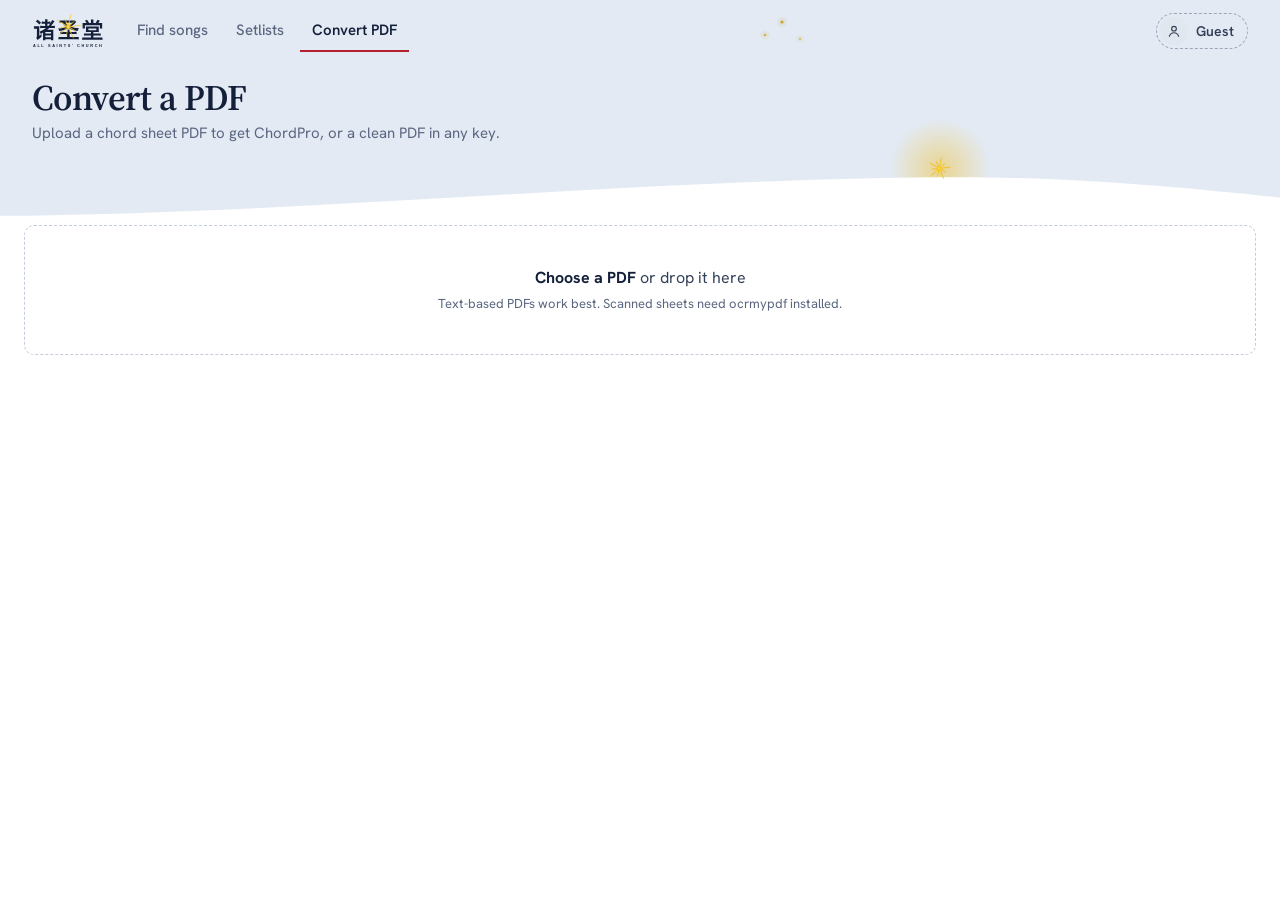
<file: static/index.html>
<!doctype html>
<html lang="en">
<head>
<meta charset="utf-8">
<meta name="viewport" content="width=device-width, initial-scale=1">
<title>Song Sheet Converter</title>
<link rel="preconnect" href="https://fonts.googleapis.com">
<link rel="preconnect" href="https://fonts.gstatic.com" crossorigin>
<link rel="stylesheet" href="https://fonts.googleapis.com/css2?family=Hanken+Grotesk:wght@400;500;600;700&family=Source+Serif+4:ital,opsz,wght@0,8..60,400..700;1,8..60,400..700&family=Noto+Serif+SC:wght@400;600&display=swap">
<link rel="stylesheet" href="/static/theme.css">
<script src="/static/track.js"></script>
<script src="/static/common.js"></script>
<script src="/static/nav.js" defer></script>
<style>
  :root { --verse: #8db8ff; --chorus: #f0c46a; --bridge: #c3a6ff; --other: var(--line-strong); }
  @media (prefers-color-scheme: light) { :root { --verse: #3b73c4; --chorus: #d0762b; --bridge: #6f4fc0; } }
  main { padding: 0 16px 32px; }
  .drop { border: 1.5px dashed var(--line-strong); border-radius: 10px; background: transparent;
          padding: 40px 20px; text-align: center; cursor: pointer; transition: .15s; color: var(--soft); }
  .drop.over, .drop:hover { border-color: var(--muted); background: var(--accent-soft); }
  .drop strong { color: var(--text); }
  .drop small { display: block; color: var(--muted); margin-top: 6px; font-size: 13px; }
  .compact .drop { padding: 14px; }
  .compact .drop small { display: none; }
  .error { color: var(--err); margin-top: 10px; }
  .work { display: none; grid-template-columns: minmax(340px, 440px) 1fr; gap: 16px; margin-top: 16px;
          align-items: start; }
  .compact .work { display: grid; }
  .side { display: flex; flex-direction: column; gap: 16px; min-width: 0; }
  .song { font: 600 20px/1.25 var(--serif); margin-bottom: 2px; word-break: break-word; }
  .keyinfo { color: var(--muted); font-size: 13px; margin-bottom: 14px; }
  .keyinfo b { color: var(--text); }
  .warn { background: var(--warn-soft); color: var(--warn); border-radius: 8px; padding: 8px 10px;
          font-size: 13px; margin-bottom: 12px; display: none; }
  .row { display: grid; grid-template-columns: 1fr 1fr; gap: 10px; margin-bottom: 12px; }
  label { display: block; font-size: 13px; color: var(--muted); margin-bottom: 5px; font-weight: 600; }
  select, textarea { width: 100%; }
  select { font-size: 15px; }
  #to { color: var(--key); font-weight: 700; }  /* the key it'll be in: red, like every key */
  #to option { color: var(--text); font-weight: 400; }
  textarea { font: 12.5px/1.45 ui-monospace, Menlo, monospace; height: 45vh; resize: vertical; margin-top: 4px; }
  .btns { display: flex; gap: 8px; }
  .btns button { flex: 1; padding: 11px 6px; }
  button.small { padding: 6px 10px; font-size: 13px; }
  .hint { font-size: 13px; color: var(--muted); margin-top: 8px; }

  /* Arrangement */
  .arr-head { display: flex; align-items: center; gap: 8px; margin-bottom: 12px; }
  .arr-head h2 { flex: 1; margin: 0; font: 600 20px/1.2 var(--serif); }
  #order { list-style: none; margin: 0; padding: 0; display: flex; flex-direction: column; gap: 6px; }
  #order li { display: flex; align-items: center; gap: 6px; padding: 6px 6px 6px 2px;
              background: var(--field); border: 1px solid var(--line); border-left: 3px solid var(--other);
              border-radius: 8px; user-select: none; }
  #order li[data-kind="verse"] { border-left-color: var(--verse); }
  #order li[data-kind="chorus"], #order li[data-kind="ref"] { border-left-color: var(--chorus); }
  #order li[data-kind="bridge"] { border-left-color: var(--bridge); }
  #order li.dragging { position: relative; z-index: 2; box-shadow: 0 8px 20px rgba(4,8,16,.5); }
  .grip { cursor: grab; color: var(--muted); padding: 6px 8px; font-size: 16px; line-height: 1;
          touch-action: none; user-select: none; -webkit-user-select: none; -webkit-touch-callout: none; }
  .grip:active { cursor: grabbing; }
  .num { color: var(--muted); font-size: 12px; width: 14px; text-align: right; font-variant-numeric: tabular-nums; }
  .name { flex: 1; font-weight: 500; }
  .rep { font-size: 12px; color: var(--muted); }
  #order select { width: auto; padding: 4px 6px; font-size: 13px; background: var(--panel); }
  .del { background: none; border: 0; color: var(--muted); padding: 4px 6px; font-size: 15px; font-weight: 400; line-height: 1; }
  .del:hover { color: var(--err); }
  .empty { color: var(--muted); font-size: 13px; padding: 8px 0; }
  .add { display: flex; gap: 8px; margin-top: 10px; }
  .add select { flex: 1; }
  .check { display: flex; align-items: center; gap: 8px; margin-top: 14px; font-size: 14px; }
  .check input { width: auto; margin: 0; }
  .missing { font-size: 12px; color: var(--warn); margin-top: 8px; }
  .toggle { display: flex; gap: 10px; align-items: flex-start; margin: 4px 0 14px; cursor: pointer;
            font-weight: 400; color: var(--text); font-size: 15px; }
  .toggle input { width: auto; margin: 3px 0 0; }
  .toggle b { font-weight: 600; }
  .toggle small { color: var(--muted); font-size: 13px; line-height: 1.4; }
  .card.editor { padding-top: 4px; padding-bottom: 4px; }
  details summary { cursor: pointer; font-size: 15px; font-weight: 600; padding: 12px 0; }
  details[open] { padding-bottom: 12px; }

  .preview { padding: 0; overflow: hidden; position: sticky; top: 16px; height: calc(100vh - 32px); }
  .preview iframe { border: 0; width: 100%; height: 100%; display: block; }
  .busy { position: absolute; top: 10px; right: 14px; font-size: 12px; color: var(--muted); }
  @media (min-width: 700px) {
    main { padding: 0 24px 32px; }
  }
  @media (max-width: 820px) {
    .work, .compact .work { grid-template-columns: 1fr; }
    .preview { position: relative; height: 80vh; }
  }
</style>
</head>
<body>
<header class="sky">
  <nav class="topnav" aria-label="Main">
    <span class="logo" id="logo" role="img" aria-label="诸圣堂 All Saints' Church"></span>
    <a href="/"><span class="full">Find songs</span><span class="short">Songs</span></a>
    <a href="/sets" data-tab="sets"><span class="full">Setlists</span><span class="short">Sets</span></a>
    <a href="/convert" aria-current="page"><span class="full">Convert PDF</span><span class="short">Convert</span></a>
  </nav>
  <div class="page-head">
    <h1>Convert a PDF</h1>
    <p>Upload a chord sheet PDF to get ChordPro, or a clean PDF in any key.</p>
  </div>
</header>
<main id="app">
  <div class="drop" id="drop">
    <input type="file" id="file" accept="application/pdf" hidden>
    <div id="dropText"><strong>Choose a PDF</strong> or drop it here</div>
    <small>Text-based PDFs work best. Scanned sheets need ocrmypdf installed.</small>
  </div>
  <div class="error" id="error"></div>

  <div class="work">
    <div class="side">
      <section class="card">
        <div class="song" id="song"></div>
        <div class="keyinfo" id="keyinfo"></div>
        <div class="warn" id="warn"></div>
        <div class="row">
          <div><label for="from">Original key</label><select id="from"></select></div>
          <div><label for="to">Transpose to</label><select id="to"></select></div>
        </div>
        <label class="toggle">
          <input type="checkbox" id="custom">
          <span><b>Custom layout</b><br><small>Re-typeset the song so you can change columns, paper and section order.
            Off = your original PDF with only the chords changed.</small></span>
        </label>
        <div class="row" id="customOpts" hidden>
          <div><label for="columns">Columns</label>
            <select id="columns"><option>1</option><option>2</option><option>3</option></select></div>
          <div><label for="paper">Paper</label>
            <select id="paper"><option>A4</option><option>Letter</option></select></div>
        </div>
        <div class="btns">
          <button id="dlCho" class="secondary">Download .cho</button>
          <button id="dlPdf">Download PDF</button>
        </div>
      </section>

      <section class="card" id="arrCard" hidden>
        <div class="arr-head">
          <h2>Arrangement</h2>
          <button class="secondary small" id="useSheet" hidden>Use sheet's order</button>
          <button class="secondary small" id="reset">Reset</button>
        </div>
        <ol id="order"></ol>
        <div class="add">
          <select id="addSel" aria-label="Section to add"></select>
          <button class="secondary small" id="addBtn">+ Add</button>
        </div>
        <div class="missing" id="missing"></div>
        <label class="check" style="text-transform:none;letter-spacing:0;font-weight:400;color:var(--text)">
          <input type="checkbox" id="expand" checked> Write out repeated sections in full
        </label>
        <div class="hint">Drag ⋮⋮ to reorder. Repeats show as "(x2)" etc.</div>
      </section>

      <section class="card editor">
        <details id="editor">
          <summary>Edit ChordPro text</summary>
          <textarea id="cho" spellcheck="false" aria-label="ChordPro text"></textarea>
          <div class="hint" id="editHint"></div>
        </details>
      </section>
    </div>
    <section class="card preview">
      <span class="busy" id="busy"></span>
      <iframe id="pdf" title="PDF preview"></iframe>
    </section>
  </div>
</main>

<script>
const MAJOR = ["C","Db","D","Eb","E","F","F#","G","Ab","A","Bb","B"];
const MINOR = ["Cm","C#m","Dm","Ebm","Em","Fm","F#m","Gm","G#m","Am","Bbm","Bm"];
const $ = id => document.getElementById(id);
let songName = "song", previewUrl = null, previewTimer = null, previewSeq = 0;
let uploadId = null, layout = { font_size: 11, superscripts: false };
// Arrangement state. orderTouched = false means "use the document as-is".
let sections = [], docOrder = [], sheetOrder = null, order = [], orderTouched = false;

// ---------------------------------------------------------------- upload
const drop = $("drop"), file = $("file");
drop.onclick = () => file.click();
file.onchange = () => file.files[0] && upload(file.files[0]);
drop.ondragover = e => { e.preventDefault(); drop.classList.add("over"); };
drop.ondragleave = () => drop.classList.remove("over");
drop.ondrop = e => { e.preventDefault(); drop.classList.remove("over");
                     e.dataTransfer.files[0] && upload(e.dataTransfer.files[0]); };

async function upload(f) {
  $("error").textContent = "";
  $("dropText").innerHTML = `Converting <strong>${esc(f.name)}</strong>…`;
  const fd = new FormData(); fd.append("pdf", f);
  try {
    const r = await fetch("/api/convert", { method: "POST", body: fd });
    const data = await r.json();
    if (!r.ok) throw new Error(data.error || "Conversion failed");
    songName = data.name;
    uploadId = data.upload_id;
    layout = data.layout;
    // Custom layout starts from the source's own columns and paper size.
    $("columns").value = String(Math.min(3, layout.columns));
    $("paper").value = layout.paper;
    $("cho").value = data.cho;
    $("song").textContent = titleOf(data.cho) || data.name;
    showKeys(data);
    setSections(data, true);
    $("app").classList.add("compact");
    refreshPreview(0);
  } catch (err) {
    $("error").textContent = err.message;
  } finally {
    $("dropText").innerHTML = "<strong>Choose another PDF</strong> or drop it here";
    file.value = "";
  }
}

// ---------------------------------------------------------------- keys
function showKeys({ declared, detected, source }) {
  const parts = [];
  if (declared) parts.push(`Sheet says <b>${declared}</b>`);
  if (detected) parts.push(`Detected <b>${detected.key}</b> (confidence ${detected.confidence.toFixed(2)})`);
  $("keyinfo").innerHTML = parts.join(" · ") || "No key found";
  const warn = $("warn");
  if (declared && detected && declared !== detected.key) {
    warn.textContent = `The sheet's key (${declared}) and the chord analysis (${detected.key}) disagree. ` +
                       `Using ${declared}; change "Original key" if that's wrong.`;
    warn.style.display = "block";
  } else warn.style.display = "none";
  $("from").innerHTML = [...MAJOR, ...MINOR].map(k => `<option>${k}</option>`).join("");
  $("from").value = source;
  fillTargets(source);
}

function fillTargets(src) {
  const list = MINOR.includes(src) ? MINOR : MAJOR;
  const i0 = list.indexOf(src);
  $("to").innerHTML = list.map((k, i) => {
    let d = (i - i0 + 12) % 12; if (d > 6) d -= 12;
    const label = d === 0 ? `${k} (original)` : `${k} (${d > 0 ? "+" : "−"}${Math.abs(d)})`;
    return `<option value="${k}">${label}</option>`;
  }).join("");
  $("to").value = src;
}

$("from").onchange = () => { fillTargets($("from").value); refreshPreview(0); };
for (const id of ["to", "paper", "columns", "expand"]) $(id).onchange = () => refreshPreview(0);

function isCustom() { return $("custom").checked; }
function applyMode() {
  $("customOpts").hidden = $("arrCard").hidden = !isCustom();
  $("editHint").textContent = isCustom()
    ? "Original key. Fixes here flow into the arrangement, preview and both downloads."
    : "Original key. Fixes here go into the .cho download. The PDF keeps your original page and only swaps chords — turn on Custom layout to re-typeset from this text.";
}
$("custom").onchange = () => { applyMode(); refreshPreview(0); };
applyMode();

// ---------------------------------------------------------------- arrangement
function kindOf(id) { return (sections.find(s => s.id === id) || {}).kind || "other"; }

function setSections(data, fresh) {
  sections = data.sections;
  docOrder = data.doc_order;
  sheetOrder = data.sheet_order;
  const ids = new Set(sections.map(s => s.id));
  if (fresh || !orderTouched) { order = docOrder.map(o => ({ ...o })); orderTouched = false; }
  else order = order.filter(o => ids.has(o.id));  // drop sections removed by text edits
  $("useSheet").hidden = !sheetOrder || !sheetOrder.length;
  $("missing").textContent = data.sheet_missing && data.sheet_missing.length
    ? `Sheet order mentions sections not in this PDF: ${[...new Set(data.sheet_missing)].join(", ")}` : "";
  $("addSel").innerHTML = sections.map(s => `<option value="${esc(s.id)}">${esc(s.id)}</option>`).join("");
  renderOrder();
}

function renderOrder() {
  const ol = $("order");
  if (!order.length) { ol.innerHTML = `<li class="empty" style="border:0;background:none">No sections — add one below.</li>`; return; }
  const count = {};
  ol.innerHTML = order.map((o, i) => {
    count[o.id] = (count[o.id] || 0) + 1;
    const rep = count[o.id] > 1 ? `<span class="rep">repeat</span>` : "";
    const times = [1,2,3,4,5,6,8].map(n => `<option value="${n}" ${n === o.times ? "selected" : ""}>×${n}</option>`).join("");
    return `<li data-i="${i}" data-kind="${kindOf(o.id)}">
      <span class="grip" title="Drag to reorder" aria-hidden="true">⋮⋮</span>
      <span class="num">${i + 1}</span>
      <span class="name">${esc(o.id)}</span>${rep}
      <select data-i="${i}" aria-label="Times to play ${esc(o.id)}">${times}</select>
      <button class="del" data-i="${i}" title="Remove" aria-label="Remove ${esc(o.id)}">✕</button>
    </li>`;
  }).join("");
}

function changed() { orderTouched = true; renderOrder(); refreshPreview(0); }

$("order").addEventListener("change", e => {
  if (e.target.tagName === "SELECT") { order[+e.target.dataset.i].times = +e.target.value; changed(); }
});
$("order").addEventListener("click", e => {
  const del = e.target.closest(".del");
  if (del) { order.splice(+del.dataset.i, 1); changed(); }
});
$("addBtn").onclick = () => { if ($("addSel").value) { order.push({ id: $("addSel").value, times: 1 }); changed(); } };
$("reset").onclick = () => { order = docOrder.map(o => ({ ...o })); orderTouched = false; renderOrder(); refreshPreview(0); };
$("useSheet").onclick = () => { order = sheetOrder.map(o => ({ ...o })); changed(); };

// Drag and drop: move DOM nodes while dragging, rebuild the array on drop.
// Pointer events rather than HTML5 drag-and-drop, which iOS Safari never fires.
// The grip is the only handle, so a finger anywhere else on the row still scrolls.
let drag = null;

function dragTo(y) {
  const list = $("order");
  drag.el.style.transform = `translateY(${y - drag.y}px)`;
  const over = [...list.children].find(li => {
    if (li === drag.el) return false;
    const r = li.getBoundingClientRect();
    return y >= r.top && y <= r.bottom;
  });
  if (!over) return;
  const r = over.getBoundingClientRect();
  list.insertBefore(drag.el, y > r.top + r.height / 2 ? over.nextSibling : over);
  drag.y = y;                        // the row just changed slots: re-anchor it under the finger
  drag.el.style.transform = "";
}

// Held near the top or bottom of the screen, the page keeps scrolling, so a long
// section list can be crossed without lifting the finger.
function dragScroll() {
  if (!drag) return;
  const step = drag.at < 72 ? -10 : drag.at > innerHeight - 72 ? 10 : 0;
  if (step) {
    const was = scrollY;
    scrollBy(0, step);
    drag.y -= scrollY - was;         // the row scrolled with the page; the finger did not
    dragTo(drag.at);
  }
  requestAnimationFrame(dragScroll);
}

$("order").addEventListener("pointerdown", e => {
  const grip = e.target.closest(".grip");
  if (!grip || e.button) return;
  const el = grip.closest("li");
  if (!el) return;
  e.preventDefault();
  grip.setPointerCapture(e.pointerId);
  drag = { el, id: e.pointerId, y: e.clientY, at: e.clientY };
  el.classList.add("dragging");
  requestAnimationFrame(dragScroll);
});
$("order").addEventListener("pointermove", e => {
  if (!drag || e.pointerId !== drag.id) return;
  e.preventDefault();
  drag.at = e.clientY;
  dragTo(e.clientY);
});
function dragEnd(e) {
  if (!drag || e.pointerId !== drag.id) return;
  drag.el.classList.remove("dragging");
  drag.el.style.transform = "";
  drag = null;
  const newOrder = [...$("order").children].map(li => order[+li.dataset.i]);
  const moved = newOrder.some((o, i) => o !== order[i]);
  order = newOrder;
  if (moved) changed(); else renderOrder();
}
$("order").addEventListener("pointerup", dragEnd);
$("order").addEventListener("pointercancel", dragEnd);

// Text edits: re-read sections (debounced), then refresh the preview.
let sectionTimer = null;
$("cho").oninput = () => {
  clearTimeout(sectionTimer);
  sectionTimer = setTimeout(async () => {
    try {
      const r = await fetch("/api/sections", { method: "POST", headers: { "Content-Type": "application/json" },
                                               body: JSON.stringify({ cho: $("cho").value }) });
      setSections(await r.json(), false);
    } catch (_) {}
    if (isCustom()) refreshPreview(0);
  }, 600);
};

// ---------------------------------------------------------------- preview + downloads
function body() {
  return JSON.stringify({
    mode: isCustom() ? "custom" : "original", upload_id: uploadId,
    cho: $("cho").value, from: $("from").value, to: $("to").value,
    paper: $("paper").value, columns: +$("columns").value, name: outName(),
    font_size: layout.font_size, superscripts: layout.superscripts,
    order: isCustom() && orderTouched ? order : null, expand_repeats: $("expand").checked,
  });
}
function outName() { return `${songName} (${$("to").value})`; }
async function post(url) {
  const r = await fetch(url, { method: "POST", headers: { "Content-Type": "application/json" }, body: body() });
  if (!r.ok) throw new Error((await r.json()).error || "Request failed");
  return r;
}
function refreshPreview(delay) {
  clearTimeout(previewTimer);
  previewTimer = setTimeout(async () => {
    const seq = ++previewSeq;
    $("busy").textContent = "Rendering…";
    try {
      const blob = await (await post("/api/pdf")).blob();
      if (seq !== previewSeq) return;
      if (previewUrl) URL.revokeObjectURL(previewUrl);
      previewUrl = URL.createObjectURL(blob);
      $("pdf").src = previewUrl + "#toolbar=0&view=FitH";
      $("busy").textContent = "";
    } catch (err) { $("busy").textContent = err.message; }
  }, delay);
}
function save(blob, name) {
  const a = document.createElement("a");
  a.href = URL.createObjectURL(blob); a.download = name; a.click();
  setTimeout(() => URL.revokeObjectURL(a.href), 1000);
}
$("dlPdf").onclick = async () => {
  try { save(await (await post("/api/pdf")).blob(), outName() + ".pdf"); }
  catch (err) { $("error").textContent = err.message; }
};
$("dlCho").onclick = async () => {
  try {
    const { cho } = await (await post("/api/transpose")).json();
    save(new Blob([cho], { type: "text/plain" }), outName() + ".cho");
  } catch (err) { $("error").textContent = err.message; }
};

function titleOf(cho) { const m = cho.match(/^\{title:\s*(.*?)\s*\}/m); return m && m[1]; }
function esc(s) { return String(s).replace(/[&<>"]/g, c => ({ "&": "&amp;", "<": "&lt;", ">": "&gt;", '"': "&quot;" })[c]); }
</script>
</body>
</html>
</file>
<file: static/theme.css>
/* The site's look, shared by every page. The top of each page is a sky (the bar with three
   stars in it, the page's heading) over a hill with the logo's star glowing on its crest; below
   the hill is the page itself. Keys are the one red thing. nav.js draws the stars, hill and name.
   Night by default; by day (the device's light setting) the same scene in daylight.
   Pages use these colours by name and add only their own layout. */
:root {
  color-scheme: dark;
  --sky: #18253F;          /* the sky behind the bar and heading */
  --bg: #0F1726;           /* the page: the hill rising into it */
  --panel: #172135;        /* cards and boxes */
  --field: #0F1726;        /* inputs and rows inside a card */
  --text: #E8ECF3;
  --soft: #C3CBD8;         /* song titles in lists */
  --muted: #93A0B6;
  --line: #25314A;
  --line-strong: #3A4763;  /* outlines of buttons and inputs */
  --key: #F26D78;          /* keys, song numbers on a set, the current page */
  --key-soft: rgba(242, 109, 120, .12);
  --accent: #E8ECF3;       /* primary buttons (with --accent-text), focus */
  --accent-text: #0F1726;
  --accent-soft: rgba(232, 236, 243, .07);
  --warn: #F0C46A; --warn-soft: #2C2A22; --err: #FF9C8F;
  --star: #FFD84D; --star-edge: #F2B705;
  --stars: #F6F1DC;        /* the three stars in the sky */
  --glow: rgba(255, 216, 77, .38);
  --popover: #1E2B47; --guest-edge: #4A5878; --shadow: rgba(4, 8, 16, .55);
  --exit-bg: rgba(15, 23, 38, .72);
  --serif: "Source Serif 4", "Noto Serif SC", "Songti SC", serif;
  --sans: "Hanken Grotesk", "PingFang SC", "Noto Sans SC", system-ui, sans-serif;
  --hill-h: 56px;
}
/* Daylight: the same sky, pale; the page white; navy ink; the keys a deeper red. */
@media (prefers-color-scheme: light) {
  :root {
    color-scheme: light;
    --sky: #E3EAF4; --bg: #FFFFFF; --panel: #F2F5F9; --field: #FFFFFF;
    --text: #14203A; --soft: #33405A; --muted: #5A6680;
    --line: #E1E7EF; --line-strong: #C3CCDA;
    --key: #B3202E; --key-soft: rgba(179, 32, 46, .08);
    --accent: #14203A; --accent-text: #FFFFFF; --accent-soft: rgba(20, 32, 58, .06);
    --warn: #8A5A00; --warn-soft: #FFF3D6; --err: #B3261E;
    --stars: #C99A10;
    --glow: rgba(242, 183, 5, .42);
    --popover: #FFFFFF; --guest-edge: #9AA6BA; --shadow: rgba(20, 32, 58, .18);
    --exit-bg: rgba(255, 255, 255, .85);
  }
}
* { box-sizing: border-box; }
html { background: var(--bg); }
body { margin: 0; background: var(--bg); color: var(--text); font: 16px/1.45 var(--sans);
       -webkit-font-smoothing: antialiased; }
a { color: var(--text); }
:focus-visible { outline: 2px solid var(--accent); outline-offset: 2px; }
[hidden] { display: none !important; }
.visually-hidden { position: absolute; width: 1px; height: 1px; overflow: hidden; clip: rect(0 0 0 0); }
.serif { font-family: var(--serif); }

/* ------------------------------------------------------------------ the sky */
.sky { position: relative; background: var(--sky); padding-bottom: calc(var(--hill-h) + 10px); }
.sky > :not(.sky-art, .visually-hidden) { position: relative; }  /* above the stars and hill */
.sky-art { position: absolute; inset: 0; pointer-events: none; overflow: hidden; }
.sky .topnav { z-index: 10; }  /* its name box opens over the page below */
.sky-art .hill { position: absolute; left: 0; bottom: -1px; width: 100%; height: calc(var(--hill-h) + 1px); }
.sky-art .hill path { fill: var(--bg); }
/* The logo's star on the hill's crest (73.4% across, 31% of the hill's height down), glowing. */
.sky-art .glow { position: absolute; left: calc(73.4% - 55px); bottom: calc(var(--hill-h) * .686 - 47px);
                 width: 110px; height: 110px; border-radius: 50%;
                 background: radial-gradient(circle, var(--glow), rgba(255, 216, 77, 0) 65%); }
.sky-art .crest { position: absolute; left: calc(73.4% - 10px); bottom: calc(var(--hill-h) * .686 - 2px);
                  width: 20px; height: 20px; }

.page-head { padding: 10px 24px 0; }
.page-head h1, h1.page-title { margin: 0; font: 600 30px/1.1 var(--serif); letter-spacing: -.015em; }
.page-head p { margin: 6px 0 0; color: var(--muted); font-size: 15px; }
@media (min-width: 700px) {
  :root { --hill-h: 70px; }
  .page-head { padding: 16px 32px 0; }
  .page-head h1, h1.page-title { font-size: 36px; }
  .sky-art .crest { width: 22px; height: 22px; left: calc(73.4% - 11px); }
}

/* ------------------------------------------------------------------ the bar */
.topnav { display: flex; align-items: center; gap: 2px; padding: 8px 10px 8px 14px; }
.topnav .logo { display: inline-flex; height: 30px; margin-right: 6px; color: var(--text); flex: none; touch-action: manipulation; }
.topnav .logo svg { height: 100%; width: auto; }
.topnav .logo .ink { fill: currentColor; }
.topnav > a { flex: none; padding: 10px 6px; color: var(--muted); text-decoration: none; font-weight: 500;
              font-size: 14px; white-space: nowrap; }
.topnav > a:hover { color: var(--text); }
.topnav > a[aria-current=page] { color: var(--text); font-weight: 600; box-shadow: inset 0 -2px 0 var(--key); }
.topnav .full { display: none; }
/* Three stars, for the night He was born: small, faint and loosely scattered, high in the sky in
   the bar's open stretch between the pages and your name (left out where there's no room). */
.topnav .stars { flex: 1 1 0; min-width: 0; align-self: stretch; display: flex; align-items: center;
                 justify-content: center; overflow: hidden; color: var(--stars); container-type: inline-size; }
.topnav .stars svg { flex: none; width: 46px; height: 30px; }
@container (max-width: 52px) { .topnav .stars svg { display: none; } }
@media (min-width: 700px) {
  .topnav { gap: 4px; padding: 10px 32px; }
  .topnav .logo { height: 34px; margin-right: 16px; }
  .topnav > a { padding: 10px 12px; font-size: 15px; }
  .topnav .full { display: inline; }
  .topnav .short { display: none; }
}

/* Your name, at the right of the bar on every page: "Guest" until it's set. */
.who { position: relative; margin-left: auto; flex: none; }
.who > summary { list-style: none; cursor: pointer; display: inline-flex; align-items: center; gap: 6px;
                 max-width: 110px; padding: 3px 10px 3px 3px; border-radius: 999px; font-size: 13px;
                 font-weight: 600; background: var(--accent-soft); color: var(--text); }
.who > summary::-webkit-details-marker { display: none; }
.who .avatar { flex: none; width: 24px; height: 24px; border-radius: 50%; display: flex; align-items: center;
               justify-content: center; background: var(--text); color: var(--bg); font-size: 12px; font-weight: 700; }
.who .who-name { overflow: hidden; text-overflow: ellipsis; white-space: nowrap; }
.who.guest > summary { color: var(--soft); background: transparent; border: 1px dashed var(--guest-edge); padding: 2px 9px 2px 2px; }
.who.guest .avatar { background: var(--line); color: var(--soft); }
.who-box { position: absolute; right: 0; top: calc(100% + 8px); z-index: 20; width: min(300px, calc(100vw - 24px));
           padding: 16px; border-radius: 10px; background: var(--popover); border: 1px solid var(--line-strong);
           box-shadow: 0 16px 40px var(--shadow); display: flex; flex-direction: column; gap: 8px; }
.who-box label { font-size: 13px; font-weight: 600; color: var(--muted); }
.who-box small { color: var(--muted); font-size: 12.5px; line-height: 1.45; }
.who-box .btns { display: flex; gap: 8px; flex-wrap: wrap; margin-top: 4px; }
@media (min-width: 700px) {
  .who > summary { max-width: 180px; gap: 8px; padding: 4px 14px 4px 4px; font-size: 14px; }
  .who.guest > summary { padding: 3px 13px 3px 3px; }
  .who .avatar { width: 28px; height: 28px; font-size: 13px; }
}

/* ------------------------------------------------------------------ parts every page uses */
button, .button { font: inherit; font-size: 15px; font-weight: 600; line-height: 1.3; border-radius: 6px;
                  padding: 10px 16px; cursor: pointer; text-align: center; text-decoration: none;
                  border: 1px solid var(--accent); background: var(--accent); color: var(--accent-text); }
button.secondary, .button.secondary { background: transparent; color: var(--text); border-color: var(--line-strong); }
button.secondary:hover, .button.secondary:hover { border-color: var(--muted); }
button:disabled { opacity: .45; cursor: default; }
input[type=search], input[type=text], input[type=date], select, textarea {
  font: inherit; color: var(--text); background: var(--field); border: 1px solid var(--line-strong);
  border-radius: 8px; padding: 9px 10px; }
input:focus, select:focus, textarea:focus { outline: none; border-color: var(--muted); }
input[type=checkbox] { accent-color: var(--key); }
.card { background: var(--panel); border-radius: 10px; padding: 16px; }
.card > h2, .card-title { margin: 0 0 12px; font: 600 22px/1.2 var(--serif); letter-spacing: -.01em; color: var(--text); }
.section-title { margin: 0 0 12px; font: 600 22px/1.2 var(--serif); letter-spacing: -.01em; }
.field-label, label.field-label { display: block; font-size: 13px; font-weight: 600; color: var(--muted); margin-bottom: 5px; }
.key { color: var(--key); font-weight: 700; }
.error { color: var(--err); }
.spinner { border: 4px solid var(--line); border-top-color: var(--text); border-radius: 50%; animation: spin .8s linear infinite; }
@keyframes spin { to { transform: rotate(360deg); } }
/* A button at work ("Generating PDF…"): a small spinner before its words. */
.btn-spinner { display: inline-block; width: 14px; height: 14px; margin-right: 8px; vertical-align: -2px;
               border: 2px solid currentColor; border-right-color: transparent; border-radius: 50%;
               animation: spin .8s linear infinite; }
@media (prefers-reduced-motion: reduce) { .spinner, .btn-spinner { animation-duration: 2.4s; } }
/* The bin: a set's Delete, as an icon. */
.icon-btn { display: inline-flex; align-items: center; justify-content: center; width: 44px; padding: 0;
            background: transparent; color: var(--muted); border-color: var(--line-strong); }
.icon-btn:hover { color: var(--err); border-color: var(--err); }
.icon-btn svg { width: 17px; height: 17px; }
</file>
